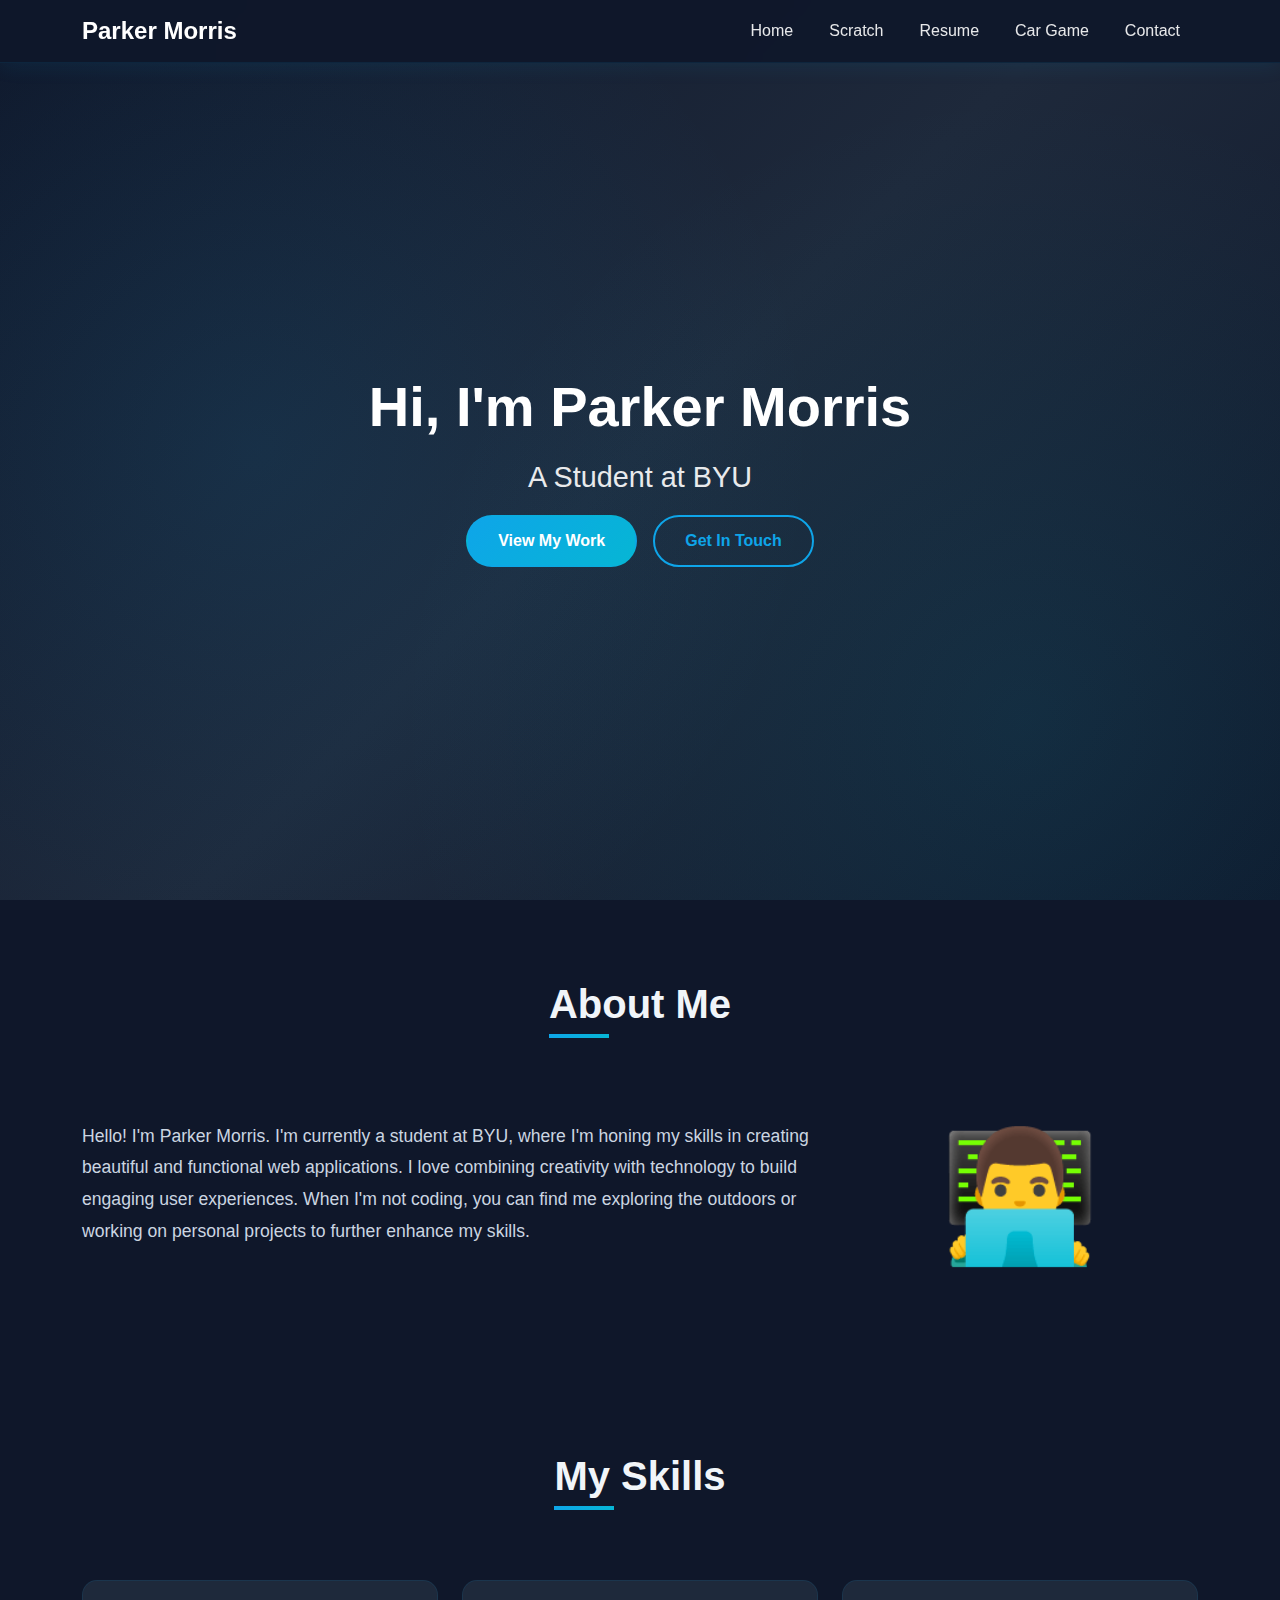
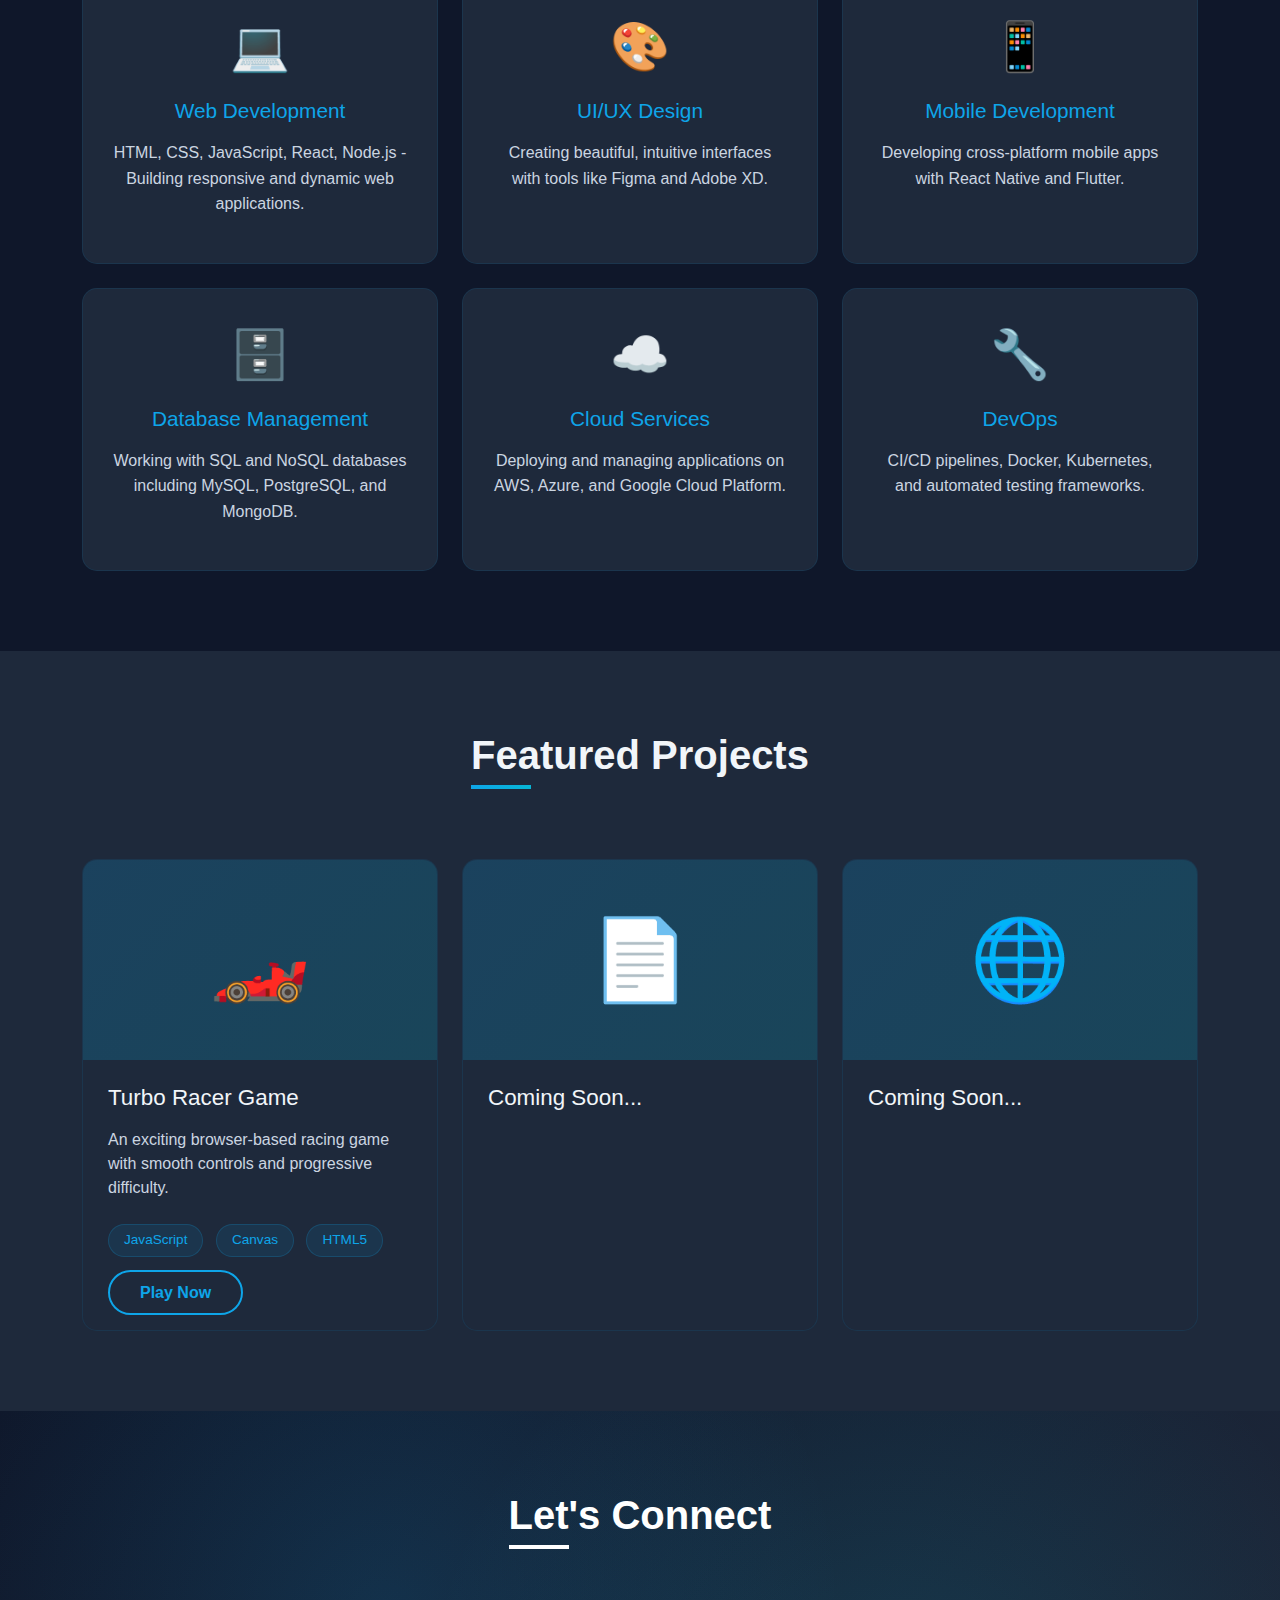
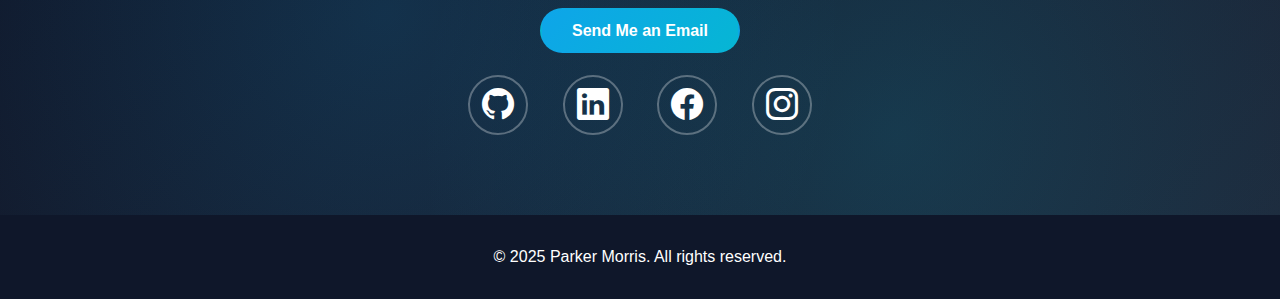
<file: index.html>
<!DOCTYPE html>
<html lang="en">
<head>
    <meta charset="UTF-8">
    <meta name="viewport" content="width=device-width, initial-scale=1.0">
    <title>Parker Morris - Portfolio</title>
    <!-- Bootstrap CSS -->
    <link href="https://cdn.jsdelivr.net/npm/bootstrap@5.3.2/dist/css/bootstrap.min.css" rel="stylesheet">
    <!-- Bootstrap Icons -->
    <link rel="stylesheet" href="https://cdn.jsdelivr.net/npm/bootstrap-icons@1.11.2/font/bootstrap-icons.css">
    <link rel="stylesheet" href="https://parkermorris11.github.io/Personal-Portfolio/styles.css">
</head>
<body>
    <!-- Navigation -->
    <nav class="navbar navbar-expand-lg navbar-dark fixed-top">
        <div class="container">
            <a class="navbar-brand" href="#home">Parker Morris</a>
            <button class="navbar-toggler" type="button" data-bs-toggle="collapse" data-bs-target="#navbarNav">
                <span class="navbar-toggler-icon"></span>
            </button>
            <div class="collapse navbar-collapse" id="navbarNav">
                <ul class="navbar-nav ms-auto">
                    <li class="nav-item">
                        <a class="nav-link" href="index.html">Home</a>
                    </li>
                    <li class="nav-item">
                        <a class="nav-link" href="scratch.html">Scratch</a>
                    </li>
                    <li class="nav-item">
                        <a class="nav-link" href="https://parkermorris11.github.io/Personal-Portfolio/Resume/index.html">Resume</a>
                    </li>
                    <li class="nav-item">
                        <a class="nav-link" href="carGame.html">Car Game</a>
                    </li>
                    <li class="nav-item">
                        <a class="nav-link" href="#contact">Contact</a>
                    </li>
                </ul>
            </div>
        </div>
    </nav>

    <!-- Hero Section -->
    <section id="home" class="hero">
        <div class="container">
            <div class="row">
                <div class="col-lg-8 mx-auto text-center">
                    <h1>Hi, I'm Parker Morris</h1>
                    <div class="subtitle">A Student at BYU</div>
                
                    <div class="d-flex gap-3 justify-content-center flex-wrap">
                        <a href="#projects" class="btn-custom-primary">View My Work</a>
                        <a href="#contact" class="btn-custom-secondary">Get In Touch</a>
                    </div>
                </div>
            </div>
        </div>
    </section>

    <!-- About Section -->
    <section id="about">
        <div class="container">
            <div class="row">
                <div class="col-12 text-center">
                    <h2 class="section-title">About Me</h2>
                </div>
            </div>
            <div class="row align-items-center mt-4">
                <div class="col-lg-8">
                    <div class="about-text">
                        <p>Hello! I'm Parker Morris. I'm currently a student at BYU, where I'm honing my skills in creating beautiful and functional web applications. I love combining creativity with technology to build engaging user experiences. When I'm not coding, you can find me exploring the outdoors or working on personal projects to further enhance my skills.</p>
                    </div>
                </div>
                <div class="col-lg-4">
                    <div class="about-image">
                        👨‍💻
                    </div>
                </div>
            </div>
        </div>
    </section>

    <!-- Skills Section -->
    <section id="skills">
        <div class="container">
            <div class="row">
                <div class="col-12 text-center">
                    <h2 class="section-title">My Skills</h2>
                </div>
            </div>
            <div class="row g-4 mt-2">
                <div class="col-lg-4 col-md-6">
                    <div class="skill-card">
                        <div class="skill-icon">💻</div>
                        <h3>Web Development</h3>
                        <p>HTML, CSS, JavaScript, React, Node.js - Building responsive and dynamic web applications.</p>
                    </div>
                </div>
                <div class="col-lg-4 col-md-6">
                    <div class="skill-card">
                        <div class="skill-icon">🎨</div>
                        <h3>UI/UX Design</h3>
                        <p>Creating beautiful, intuitive interfaces with tools like Figma and Adobe XD.</p>
                    </div>
                </div>
                <div class="col-lg-4 col-md-6">
                    <div class="skill-card">
                        <div class="skill-icon">📱</div>
                        <h3>Mobile Development</h3>
                        <p>Developing cross-platform mobile apps with React Native and Flutter.</p>
                    </div>
                </div>
                <div class="col-lg-4 col-md-6">
                    <div class="skill-card">
                        <div class="skill-icon">🗄️</div>
                        <h3>Database Management</h3>
                        <p>Working with SQL and NoSQL databases including MySQL, PostgreSQL, and MongoDB.</p>
                    </div>
                </div>
                <div class="col-lg-4 col-md-6">
                    <div class="skill-card">
                        <div class="skill-icon">☁️</div>
                        <h3>Cloud Services</h3>
                        <p>Deploying and managing applications on AWS, Azure, and Google Cloud Platform.</p>
                    </div>
                </div>
                <div class="col-lg-4 col-md-6">
                    <div class="skill-card">
                        <div class="skill-icon">🔧</div>
                        <h3>DevOps</h3>
                        <p>CI/CD pipelines, Docker, Kubernetes, and automated testing frameworks.</p>
                    </div>
                </div>
            </div>
        </div>
    </section>

    <!-- Projects Section -->
    <section id="projects">
        <div class="container">
            <div class="row">
                <div class="col-12 text-center">
                    <h2 class="section-title">Featured Projects</h2>
                </div>
            </div>
            <div class="row g-4 mt-2">
                <div class="col-lg-4 col-md-6">
                    <div class="project-card">
                        <div class="project-image">🏎️</div>
                        <div class="project-content">
                            <h3>Turbo Racer Game</h3>
                            <p>An exciting browser-based racing game with smooth controls and progressive difficulty.</p>
                            <div class="mb-3">
                                <span class="tag">JavaScript</span>
                                <span class="tag">Canvas</span>
                                <span class="tag">HTML5</span>
                            </div>
                            <div class="project-links">
                                <a href="carGame.html" target="_blank" class="btn-custom-secondary">Play Now</a>
                            </div>
                        </div>
                    </div>
                </div>

                <div class="col-lg-4 col-md-6">
                    <div class="project-card">
                        <div class="project-image">📄</div>
                        <div class="project-content">
                            <h3>Coming Soon...</h3>
                            
                            <div class="mb-3">
                              
                            </div>
                            <div class="project-links">
            
                            </div>
                        </div>
                    </div>
                </div>

                <div class="col-lg-4 col-md-6">
                    <div class="project-card">
                        <div class="project-image">🌐</div>
                        <div class="project-content">
                            <h3>Coming Soon...</h3>
                            
                            <div class="mb-3">
                              
                            </div>
                            <div class="project-links">
                        
                            </div>
                        </div>
                    </div>
                </div>
            </div>
        </div>
    </section>

    <!-- Contact Section -->
    <section id="contact">
        <div class="container">
            <div class="row">
                <div class="col-lg-8 mx-auto text-center">
                    <h2 class="section-title">Let's Connect</h2>
                    <p></p>
                    <a href="mailto:parkerqmorris@gmail.com" class="btn-custom-primary">Send Me an Email</a>
                    <div class="social-links">
                        <a href="https://github.com/ParkerMorris11" target="_blank" title="GitHub">
                            <i class="bi bi-github"></i>
                        </a>
                        <a href="https://www.linkedin.com/in/parker-morris-85198b257" target="_blank" title="LinkedIn">
                            <i class="bi bi-linkedin"></i>
                        </a>
                    
                        <a href="https://www.facebook.com/share/1APyv661mD/?mibextid=wwXIfr" target="_blank" title="bi-facebook">
                            <i class="bi bi-facebook"></i>
                        </a>
                        <a href="https://www.instagram.com/parkerqmorris?igsh=cXIwN3QyM2h3Mm1w&utm_source=qr" target="_blank" title="Instagram">
                            <i class="bi bi-instagram"></i>
                        </a>
                    </div>
                </div>
            </div>
        </div>
    </section>

    <!-- Footer -->
    <footer>
        <div class="container">
            <p class="mb-0">&copy; 2025 Parker Morris. All rights reserved.</p>
        </div>
    </footer>

    <!-- Bootstrap JS -->
    <script src="https://cdn.jsdelivr.net/npm/bootstrap@5.3.2/dist/js/bootstrap.bundle.min.js"></script>
</body>
</html>
</file>
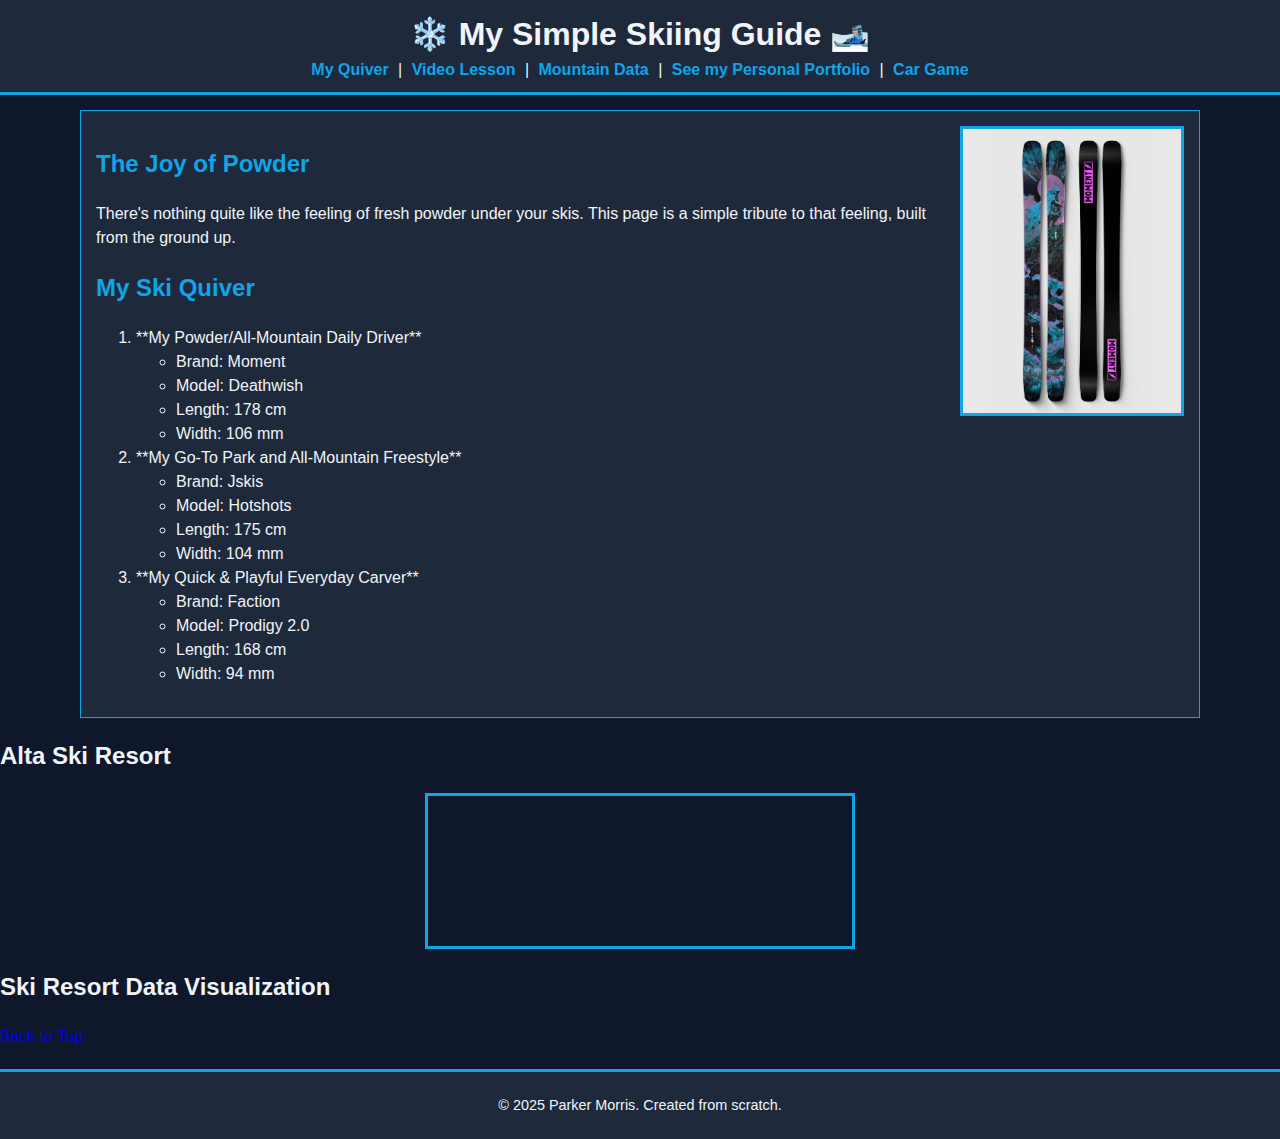
<file: scratch.html>
<!DOCTYPE html>
<html lang="en">
<head>
    <meta charset="UTF-8">
    <meta name="viewport" content="width=device-width, initial-scale=1.0">
    <title>My Simple Skiing Page</title>
    <link rel="stylesheet" href="https://parkermorris11.github.io/Personal-Portfolio/scratch.css">
</head>
<body>

    <div id="header">
        <h1>❄️ My Simple Skiing Guide 🎿</h1>
    
        
        <nav>
            <a href="#gear">My Quiver</a> |
            <a href="#video">Video Lesson</a> |
            <a href="#data">Mountain Data</a> |
            <a href="index.html">See my Personal Portfolio</a> |
            <a href="carGame.html">Car Game</a> 
            </nav>
    </div>

  <div id="main-content">
         <img src="https://parkermorris11.github.io/Personal-Portfolio/pictures/moments.jpg.webp" alt="A snowy mountain slope with tracks" class="main-image align-right-image">
    <div class="powder-section">
        <div class="powder-text">
            <h2>The Joy of Powder</h2>
            <p>There's nothing quite like the feeling of fresh powder under your skis. This page is a simple tribute to that feeling, built from the ground up.</p>
        </div>


    </div>
        <h2 id="gear">My Ski Quiver</h2>

        <ol class="list-container">
            <li>**My Powder/All-Mountain Daily Driver**
                <ul class="nested-list">
                    <li>Brand: Moment</li>
                    <li>Model: Deathwish</li>
                    <li>Length: 178 cm</li>
                    <li>Width: 106 mm</li>
                </ul>
            </li>
            <li>**My Go-To Park and All-Mountain Freestyle**
                <ul class="nested-list">
                    <li>Brand: Jskis</li>
                    <li>Model: Hotshots</li>
                    <li>Length: 175 cm</li>
                    <li>Width: 104 mm</li>
                </ul>
            </li>
            <li>**My Quick & Playful Everyday Carver**
                <ul class="nested-list">
                    <li>Brand: Faction</li>
                    <li>Model: Prodigy 2.0</li>
                    <li>Length: 168 cm</li>
                    <li>Width: 94 mm</li>
                </ul>
            </li>
        </ol>
 </div>  
        <h2 id="video">Alta Ski Resort</h2>
    <iframe width="424" height="238" src="https://www.youtube.com/embed/Ajy8SLiWEpQ" title="" frameborder="0" allow="accelerometer; autoplay; clipboard-write; encrypted-media; gyroscope; picture-in-picture; web-share" referrerpolicy="strict-origin-when-cross-origin" allowfullscreen></iframe>
  
        
        <h2 id="data">Ski Resort Data Visualization</h2>
        <div class='tableauPlaceholder' id='viz1702080000000' style='position: center'>
            <div class='tableauPlaceholder' id='viz1765241383329' style='position: center'><noscript><a href='#'><img alt='Dashboard 1 ' src='https:&#47;&#47;public.tableau.com&#47;static&#47;images&#47;Sk&#47;SkiingHospitalizations&#47;Dashboard1&#47;1_rss.png' style='border: none' /></a></noscript><object class='tableauViz'  style='display:none;'><param name='host_url' value='https%3A%2F%2Fpublic.tableau.com%2F' /> <param name='embed_code_version' value='3' /> <param name='site_root' value='' /><param name='name' value='SkiingHospitalizations&#47;Dashboard1' /><param name='tabs' value='no' /><param name='toolbar' value='yes' /><param name='static_image' value='https:&#47;&#47;public.tableau.com&#47;static&#47;images&#47;Sk&#47;SkiingHospitalizations&#47;Dashboard1&#47;1.png' /> <param name='animate_transition' value='yes' /><param name='display_static_image' value='yes' /><param name='display_spinner' value='yes' /><param name='display_overlay' value='yes' /><param name='display_count' value='yes' /><param name='language' value='en-US' /></object></div>                <script type='text/javascript'>                    var divElement = document.getElementById('viz1765241383329');                    var vizElement = divElement.getElementsByTagName('object')[0];                    vizElement.style.width='1000px';vizElement.style.height='827px';                    var scriptElement = document.createElement('script');                    scriptElement.src = 'https://public.tableau.com/javascripts/api/viz_v1.js';                    vizElement.parentNode.insertBefore(scriptElement, vizElement);                </script>
        </div>
        <p><a href="#header">Back to Top</a></p>
        
    </div>

    <div id="footer">
        <p>&copy; 2025 Parker Morris. Created from scratch.</p>
    </div>

</body>
</html>
</file>
